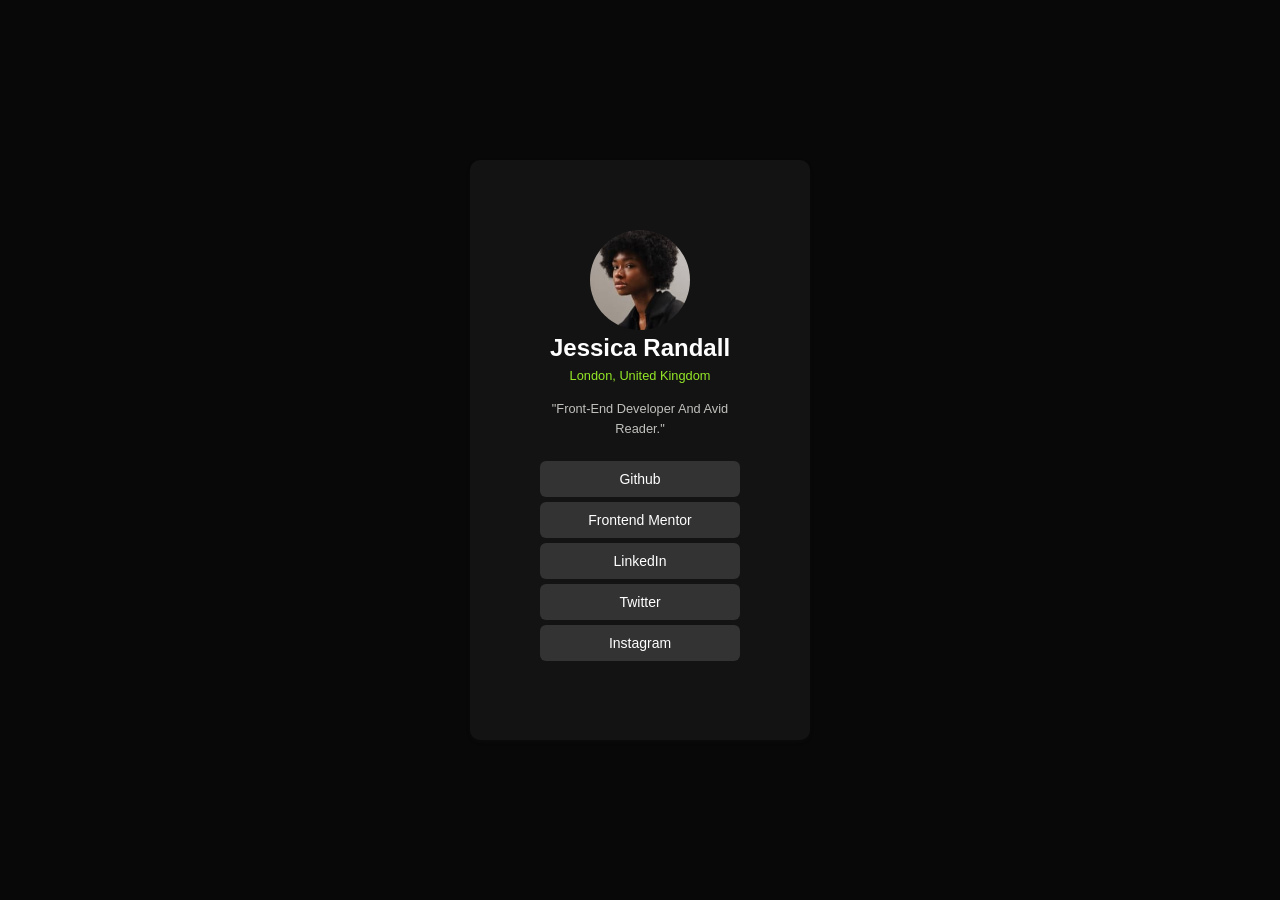
<file: index.html>
<!DOCTYPE html>
<html lang="en">

<head>
    <meta charset="UTF-8">
    <meta name="viewport" content="width=device-width, initial-scale=1.0">
    <title>Social Links</title>
    <link rel="stylesheet" href="card1test.css">
</head>

<body>
    <div class="card">
        <img src="avatar-jessica.jpeg" alt="Profile">
        <h2>Jessica Randall</h2>
        <p class="location">London, United Kingdom</p>
        <p class="bio">"Front-End Developer And Avid Reader."</p>

        <div class="links">
            <a href="https://github.com">Github</a>
            <a href="https://www.frontendmentor.io">Frontend Mentor</a>
            <a href="https://www.linkedin.com">LinkedIn</a>
            <a href="https://twitter.com">Twitter</a>
            <a href="https://www.instagram.com">Instagram</a>
        </div>
    </div>
</body>

</html>
</file>
<file: card1test.css>
* {
    margin: 0;
    padding: 0;
    text-align: center;
    font-family: Arial, sans-serif;
}

body {
    background-color: rgb(9, 8, 8);
    display: flex;
    justify-content: center;
    align-items: center;
    height: 100vh;
}

.card {
    background-color: #131313;
    border-radius: 10px;
    box-shadow: 0 2px 4px rgba(39, 36, 36, 0.1);
    padding: 70px;
    max-width: 200px;
    max-height: 600px;
    color: white;
}

.card img {
    width: 100px;
    height: 100px;
    border-radius: 50%;
    object-fit: cover;
}

p {
    margin: 5px 0;
    line-height: 1.5;
}

.location {
    color: #95e927;
    font-size: 80%;
    margin: 4px 0;
    line-height: 1.5;
    background-color: #131313;
}

.bio {
    color: #c0c2be;
    font-size: 80%;
    margin: 5px 0;
    padding: 9px 0;
    line-height: 1.5;
    background-color: #131313;
}

.links {
    color: #131313;
    flex-direction: column;
    display: flex;
    gap: 5px;
    padding: 9px 0;
}

.links a {
    display: block;
    background-color: #333;
    color: white;
    text-decoration: none;
    padding: 10px;
    border-radius: 6px;
    font-size: 14px;
}

.links a:hover {
    background-color: #c4f82a;
    color: #131313;
    transform: scale(1.05);
}
</file>
